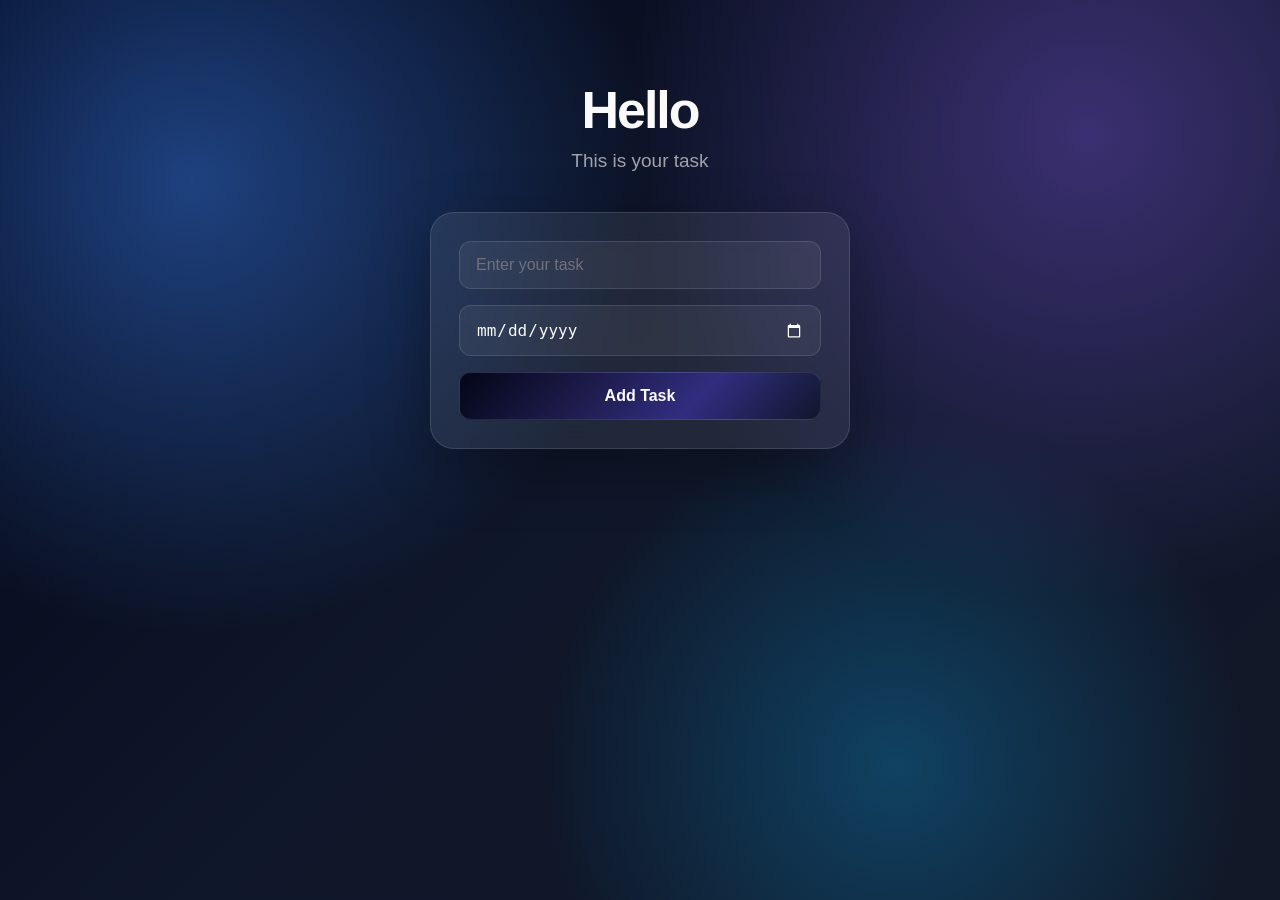
<file: index.html>
<!DOCTYPE html>
<html lang="en">
<head>
    <meta charset="UTF-8">
    <meta name="viewport" content="width=device-width, initial-scale=1.0">
    <title>Schedule Organize</title>

    <link rel="stylesheet" href="style.css">
    <script src="script.js" defer></script>
</head>

<body>
    <div class="Head">
        <h1>Hello</h1>
        <h2>This is your task</h2>
    </div>

    <form class="task-input" id="task-form">
        <input
            type="text"
            id="task-name"
            placeholder="Enter your task"
            required
        >

        <input
            type="date"
            id="task-deadline"
        >

        <button type="submit">Add Task</button>
    </form>
</body>
</html>
</file>
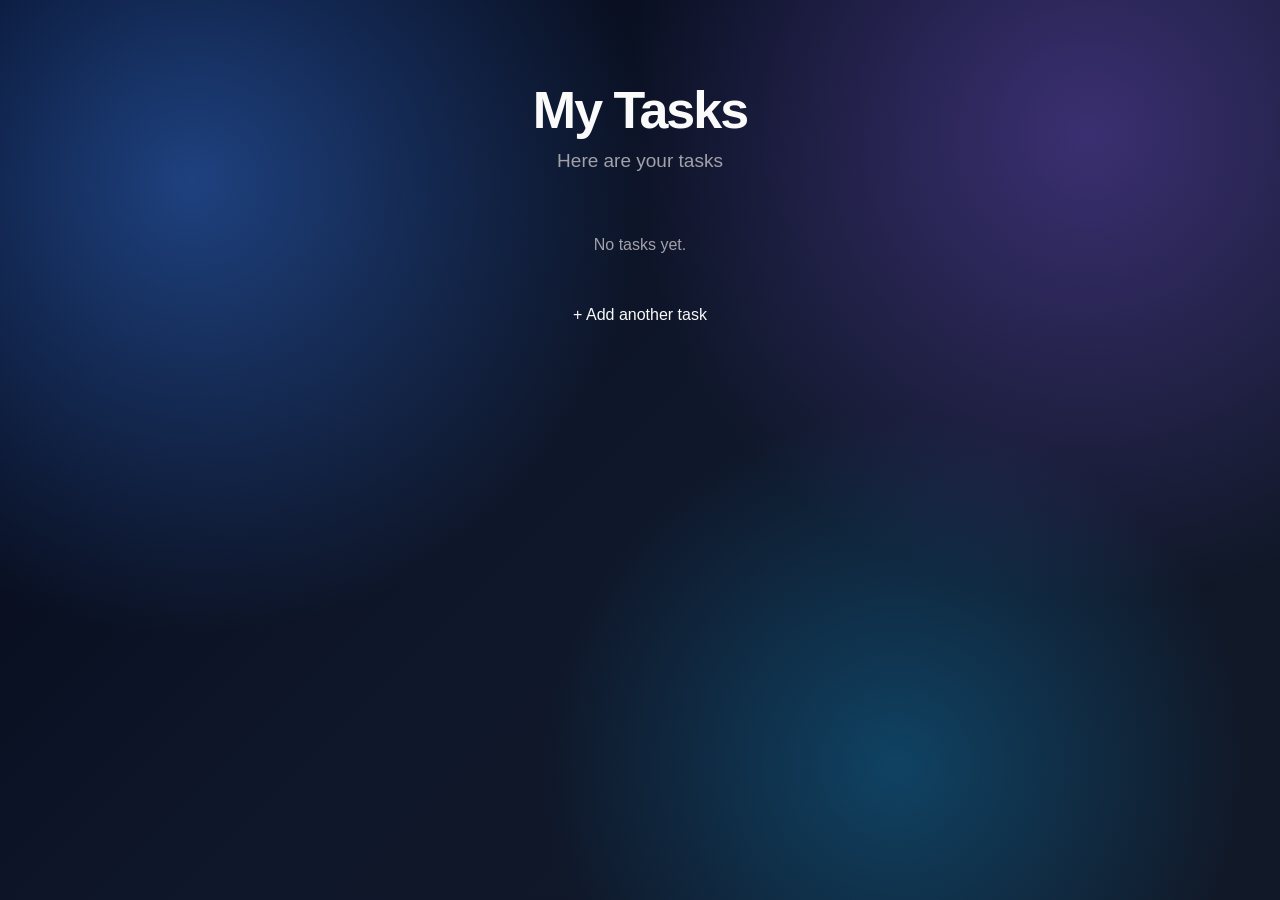
<file: tasks.html>
<!DOCTYPE html>
<html lang="en">
<head>
    <meta charset="UTF-8">
    <meta name="viewport" content="width=device-width, initial-scale=1.0">
    <title>My Tasks</title>

    <link rel="stylesheet" href="style.css">
    <script src="script.js" defer></script>
</head>

<body>
    <div class="Head">
        <h1>My Tasks</h1>
        <h2>Here are your tasks</h2>
    </div>

    <div id="task-list"></div>

    <a href="index.html">+ Add another task</a>
</body>
</html>
</file>
<file: style.css>
:root {
    --Main-color: #6366f1;
    --Second-color: #8b5cf6;
    --third-color: #06b6d4;

    --Background-color: #09090b;
    --Card-color: rgba(255, 255, 255, 0.08);
    --Border-color: rgba(255, 255, 255, 0.12);

    --Text-color: #fafafa;
    --Secondary-text: #a1a1aa;
}

/* Reset */

* {
    box-sizing: border-box;
    margin: 0;
    padding: 0;
}

/* Background */

body {
    min-height: 100vh;
    padding-bottom: 50px;

    font-family: -apple-system, BlinkMacSystemFont, "Segoe UI",
        Roboto, Arial, sans-serif;

    color: var(--Text-color);
    background-color: #020617;

    background-image:
        radial-gradient(
            circle at 15% 20%,
            rgba(59, 130, 246, 0.45) 0%,
            transparent 35%
        ),
        radial-gradient(
            circle at 85% 15%,
            rgba(139, 92, 246, 0.35) 0%,
            transparent 35%
        ),
        radial-gradient(
            circle at 70% 85%,
            rgba(14, 165, 233, 0.3) 0%,
            transparent 30%
        ),
        linear-gradient(
            135deg,
            #020617,
            #0f172a,
            #111827
        );

    background-attachment: fixed;
}

/* Header */

.Head {
    text-align: center;
    padding: 80px 20px 40px;
}

.Head h1 {
    font-size: 52px;
    font-weight: 700;
    letter-spacing: -2px;
}

.Head h2 {
    margin-top: 10px;
    font-size: 19px;
    font-weight: 400;
    color: var(--Secondary-text);
}

/* Add Task Container */

.task-input {
    width: min(420px, calc(100% - 32px));
    margin: 0 auto;
    padding: 28px;

    display: flex;
    flex-direction: column;
    gap: 16px;

    background: var(--Card-color);
    border: 1px solid var(--Border-color);
    border-radius: 24px;

    backdrop-filter: blur(20px);
    -webkit-backdrop-filter: blur(20px);

    box-shadow: 0 20px 60px rgba(0, 0, 0, 0.3);

    transition: box-shadow 0.3s ease;
}

.task-input:hover {
    box-shadow:
        0 20px 60px rgba(0, 0, 0, 0.3),
        0 0 30px rgba(99, 102, 241, 0.12);
}

/* Inputs */

.task-input input {
    width: 100%;
    min-width: 0;
    padding: 14px 16px;

    border: 1px solid var(--Border-color);
    border-radius: 12px;

    background: rgba(255, 255, 255, 0.06);
    color: var(--Text-color);

    font-size: 16px;
    outline: none;

    transition:
        transform 0.2s ease,
        box-shadow 0.2s ease,
        border-color 0.2s ease;
}

.task-input input::placeholder {
    color: #71717a;
}

.task-input input[type="date"] {
    color-scheme: dark;
}

.task-input input:hover {
    box-shadow: 0 0 20px rgba(99, 102, 241, 0.2);
}

.task-input input:focus {
    border-color: var(--Main-color);
    box-shadow: 0 0 0 3px rgba(99, 102, 241, 0.2);
}

/* Button */

.task-input button {
    padding: 14px;

    color: var(--Text-color);
    font-size: 16px;
    font-weight: 600;

    border: 1px solid var(--Border-color);
    border-radius: 12px;

    background: linear-gradient(
        135deg,
        #020617 0%,
        #1e1b4b 35%,
        #312e81 65%,
        #0f172a 100%
    );

    cursor: pointer;

    transition:
        transform 0.2s ease,
        box-shadow 0.2s ease;
}

.task-input button:hover {
    transform: translateY(-2px);
    box-shadow: 0 8px 25px rgba(99, 102, 241, 0.35);
}

.task-input button:active {
    transform: translateY(0);
}

/* Task List Page */

#task-list {
    display: flex;
    flex-direction: column;
    gap: 16px;

    width: min(700px, calc(100% - 32px));
    margin: 0 auto;
}

/* Individual Task Cards */

.task-card {
    padding: 22px;

    background: var(--Card-color);
    border: 1px solid var(--Border-color);
    border-radius: 16px;

    backdrop-filter: blur(15px);
    -webkit-backdrop-filter: blur(15px);

    box-shadow: 0 12px 35px rgba(0, 0, 0, 0.15);

    transition:
        transform 0.2s ease,
        box-shadow 0.2s ease;
}

.task-card:hover {
    transform: translateY(-2px);
    box-shadow: 0 8px 30px rgba(99, 102, 241, 0.2);
}

.task-card h3 {
    margin-bottom: 8px;
    font-size: 20px;
    overflow-wrap: anywhere;
}

.task-card p {
    color: var(--Secondary-text);
    line-height: 1.6;
}

.empty-message {
    padding: 24px;
    color: var(--Secondary-text);
    text-align: center;
}

/* Back Link */

.back-link,
body > a {
    display: block;
    width: fit-content;
    margin: 28px auto;

    color: var(--Text-color);
    text-decoration: none;

    transition: color 0.2s ease;
}

.back-link:hover,
body > a:hover {
    color: #a5b4fc;
}

/* Responsive */

@media (max-width: 480px) {
    .Head {
        padding-top: 60px;
    }

    .Head h1 {
        font-size: 40px;
    }

    .Head h2 {
        font-size: 16px;
    }

    .task-input {
        padding: 20px;
    }
}

/* Task card needs a reference point for the X button */
.task-card {
    position: relative;
    padding-right: 60px;
}

/* Delete button */
.task-delete {
    position: absolute;
    top: 12px;
    right: 12px;

    width: 34px;
    height: 34px;

    display: flex;
    align-items: center;
    justify-content: center;

    border: 1px solid var(--Border-color);
    border-radius: 10px;

    background: rgba(255, 255, 255, 0.06);
    color: var(--Secondary-text);

    font-size: 24px;
    line-height: 1;

    cursor: pointer;

    transition:
        color 0.2s ease,
        background 0.2s ease,
        border-color 0.2s ease,
        box-shadow 0.2s ease,
        transform 0.2s ease;
}

/* Glow when hovering over X */
.task-delete:hover {
    color: #f87171;
    background: rgba(239, 68, 68, 0.12);
    border-color: rgba(248, 113, 113, 0.5);

    box-shadow: 0 0 18px rgba(239, 68, 68, 0.2);

    transform: scale(1.08);
}

.task-delete:active {
    transform: scale(0.95);
}
</file>
